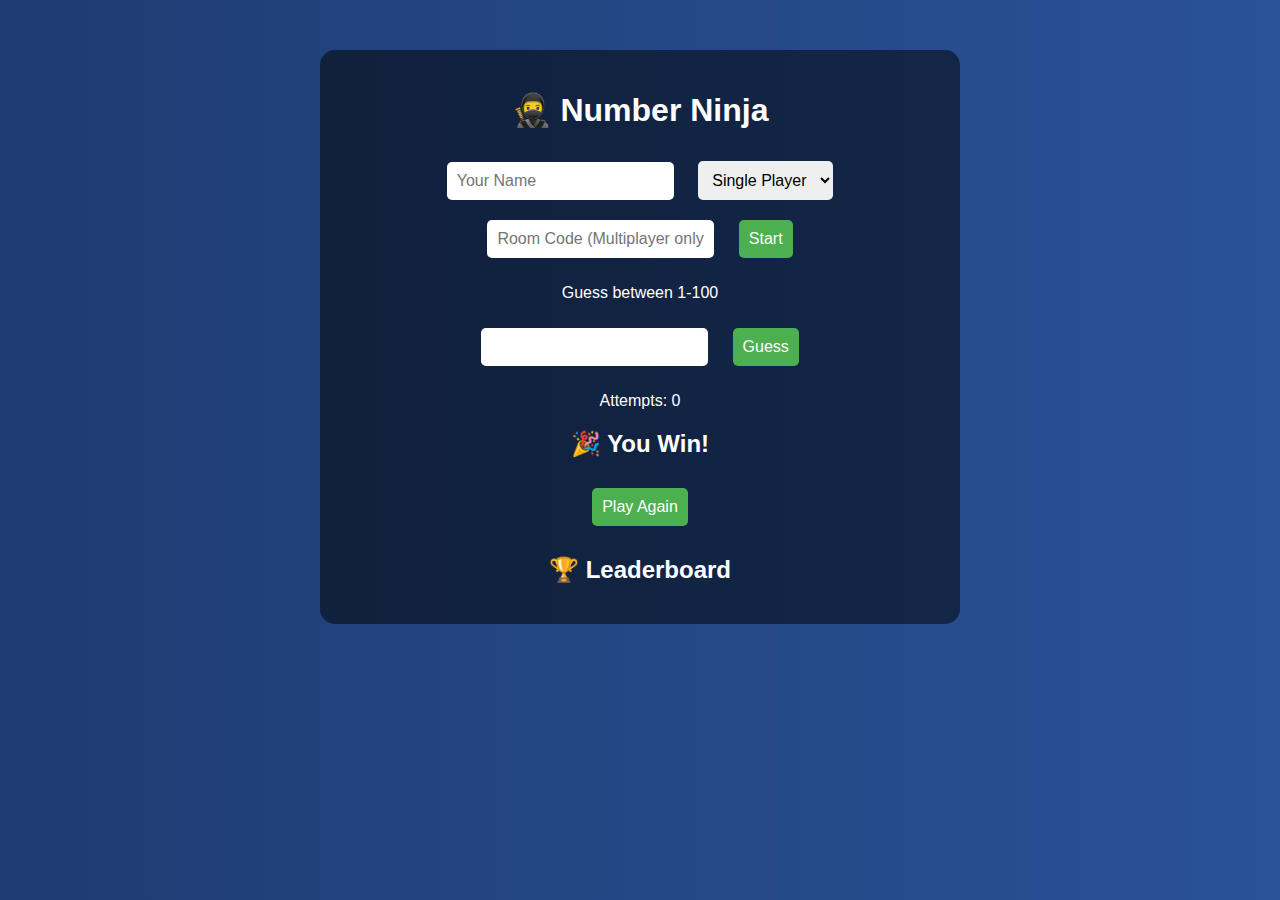
<file: templates/index.html>
<!DOCTYPE html>
<html>
<head>
    <title>Number Ninja</title>
    <link rel="stylesheet" href="/static/style.css">
</head>
<body>

<div class="container">
    <h1>🥷 Number Ninja</h1>

    <div id="login">
        <input id="name" placeholder="Your Name">
        <select id="mode">
            <option value="single">Single Player</option>
            <option value="multi">Multiplayer</option>
        </select>
        <input id="room" placeholder="Room Code (Multiplayer only)">
        <button onclick="startGame()">Start</button>
    </div>

    <div id="game" class="hidden">
        <p id="hint">Guess between 1-100</p>
        <input id="guess" type="number">
        <button onclick="makeGuess()">Guess</button>
        <p id="attempts">Attempts: 0</p>
    </div>

    <div id="win" class="hidden">
        <h2>🎉 You Win!</h2>
        <button onclick="location.reload()">Play Again</button>
    </div>

    <h2>🏆 Leaderboard</h2>
    <ul id="board"></ul>
</div>

<audio id="winSound" src="/static/sounds/win.wav"></audio>
<audio id="clickSound" src="/static/sounds/click.wav"></audio>

<script src="/static/script.js"></script>
</body>
</html>
</file>
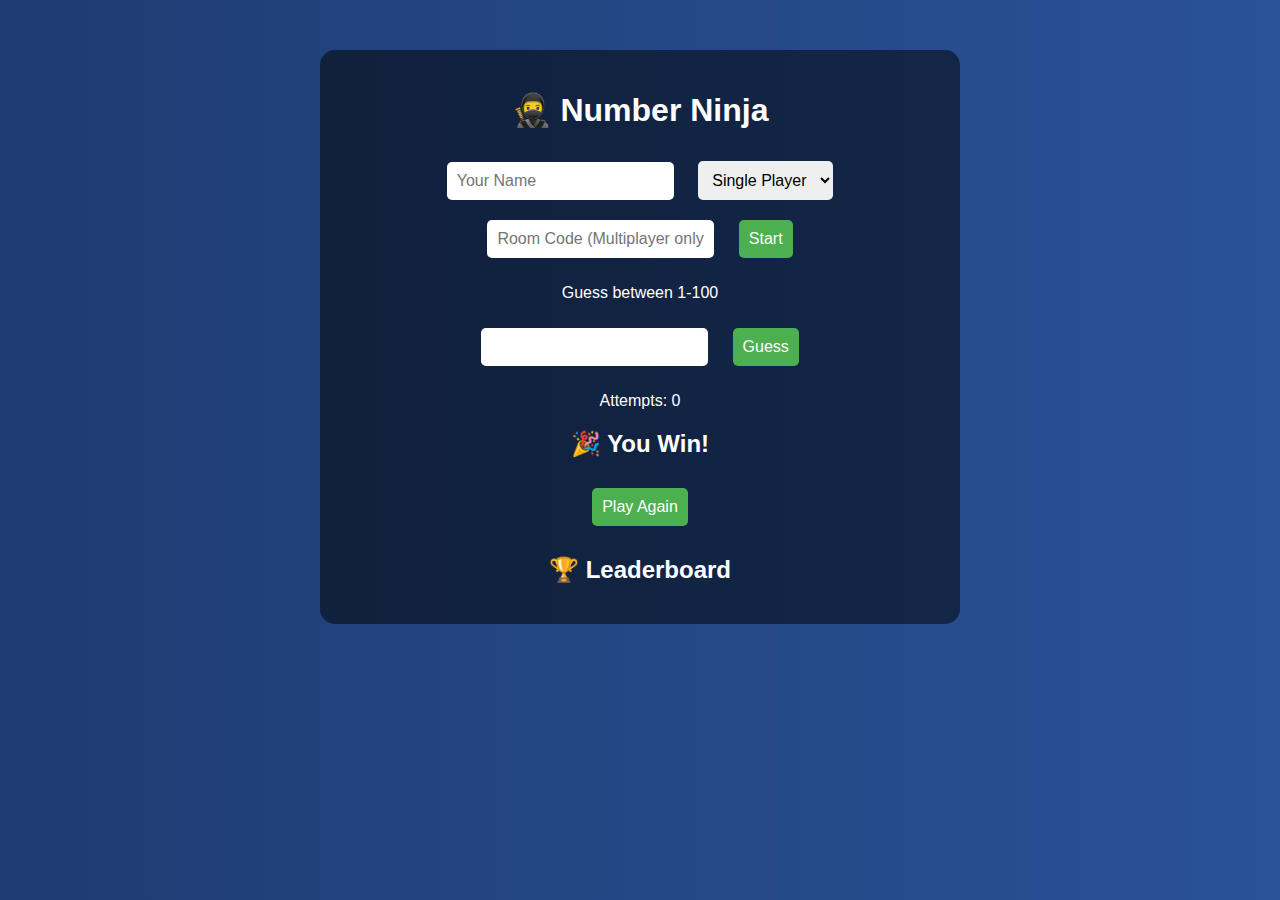
<file: number_ninja_web/templates/index.html>
<!DOCTYPE html>
<html>
<head>
    <title>Number Ninja</title>
    <link rel="stylesheet" href="/static/style.css">
</head>
<body>

<div class="container">
    <h1>🥷 Number Ninja</h1>

    <div id="login">
        <input id="name" placeholder="Your Name">
        <select id="mode">
            <option value="single">Single Player</option>
            <option value="multi">Multiplayer</option>
        </select>
        <input id="room" placeholder="Room Code (Multiplayer only)">
        <button onclick="startGame()">Start</button>
    </div>

    <div id="game" class="hidden">
        <p id="hint">Guess between 1-100</p>
        <input id="guess" type="number">
        <button onclick="makeGuess()">Guess</button>
        <p id="attempts">Attempts: 0</p>
    </div>

    <div id="win" class="hidden">
        <h2>🎉 You Win!</h2>
        <button onclick="location.reload()">Play Again</button>
    </div>

    <h2>🏆 Leaderboard</h2>
    <ul id="board"></ul>
</div>

<audio id="winSound" src="/static/sounds/win.wav"></audio>
<audio id="clickSound" src="/static/sounds/click.wav"></audio>

<script src="/static/script.js"></script>
</body>
</html>
</file>
<file: static/style.css>
body {
    font-family: Arial, sans-serif;
    background: linear-gradient(to right, #1e3c72, #2a5298);
    color: #fff;
    text-align: center;
    margin: 0;
    padding: 0;
}

.container {
    max-width: 600px;
    margin: 50px auto;
    padding: 20px;
    background: rgba(0,0,0,0.5);
    border-radius: 15px;
}

input, select, button {
    padding: 10px;
    margin: 10px;
    border-radius: 5px;
    border: none;
    font-size: 16px;
}

button {
    cursor: pointer;
    background-color: #4CAF50;
    color: white;
}

button:hover {
    background-color: #45a049;
}

#leaderboardList {
    list-style-type: none;
    padding: 0;
}
</file>
